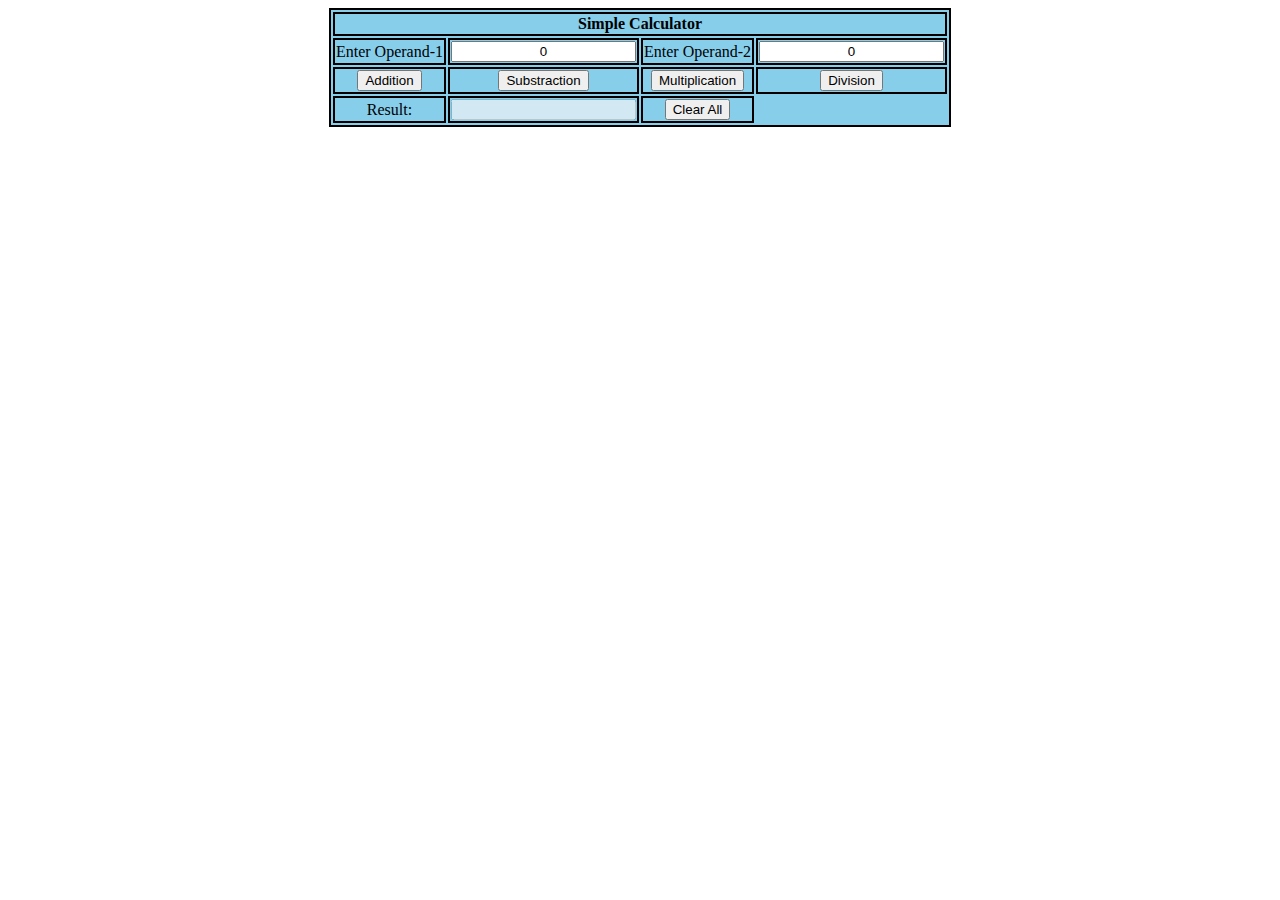
<file: Assignment 1/index.html>
<!--Program-1: Write a JavaScript to design a simple calculator to perform the following operations: sum, product, difference and quotient.-->
<!DOCTYPE html>
<html>
<head>
	<title>Experiment-1</title>
	<style type="text/css">
		table, td, th{
			border: 2px solid;
			text-align: center;
			background-color: skyblue;
			margin: auto; 
		}
		input{
			text-align: center;
		}

	</style>
	<script type="text/javascript">
		function calc(clicked_id)
			{
			var v1=parseFloat(document.getElementById("value1").value);
			var v2=parseFloat(document.getElementById("value2").value);
			if(isNaN(v1) || isNaN(v2))
				alert("Please enter a valid number");
			else if(clicked_id=="add")
				document.getElementById("answer").value=v1+v2;
			else if(clicked_id=="sub")
				document.getElementById("answer").value=v1-v2;
			else if(clicked_id=="mul")
				document.getElementById("answer").value=v1*v2;
			else if(clicked_id=="div")
			{
				if(v2==0)
				{
					alert("Please Enter a Non Zero Denominator");
					location.reload();
				}
				else
					document.getElementById("answer").value=v1/v2;
			}
			}

		function cls()
		{
			value1.value="0";
			value2.value="0";
			answer.value="";
		}


	</script>
</head>
<body>
	<table> 
		<tr>
			<th colspan="4"> Simple Calculator </th>
		</tr>
		<tr>
			<td>Enter Operand-1</td>
			<td> <input type="text" id="value1" value="0"/></td>
			<td>Enter Operand-2</td>
			<td><input type="text"  id="value2" value="0"/></td>
		</tr>
		<tr> 
			<td><input type="button" value="Addition" id="add" onclick="calc(this.id)"/> </td>
			<td><input type="button" value="Substraction" id="sub" onclick="calc(this.id)"/> </td>
			<td><input type="button" value="Multiplication" id="mul" onclick="calc(this.id)"/> </td>
			<td colspan="2"><input type="button" value="Division" id="div" onclick="calc(this.id)"/> </td>
		</tr>
		<tr>
			<td> Result: </td>
			<td> <input type="text" id="answer" value="" disabled/></td>
			<td><input type="button" value="Clear All" id="cls" onclick="cls(this.id)"/> </td>
		</tr>
	</table>
</body>
</html>
</file>
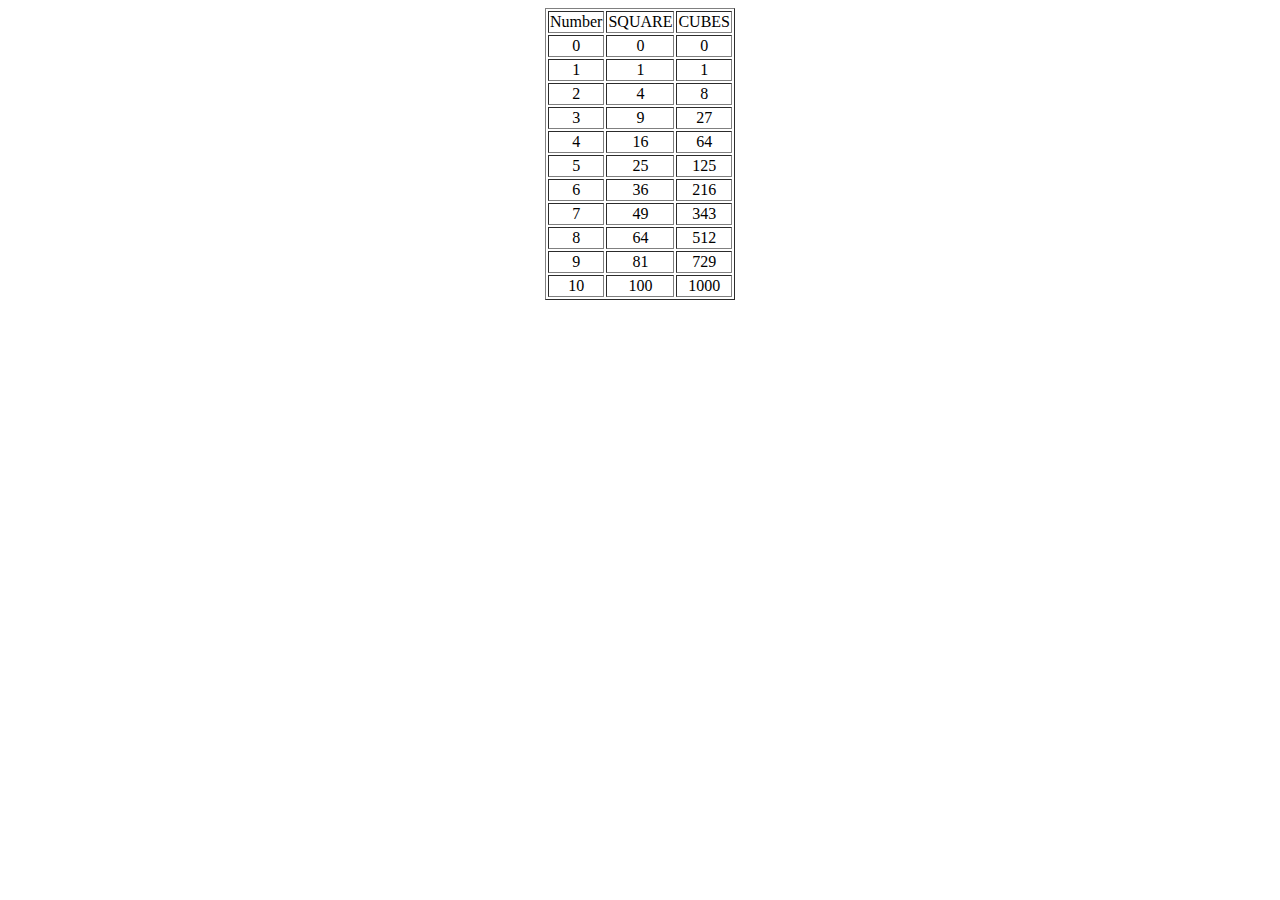
<file: Assignment 2/index.html>
<!--Write a JavaScript that calculates the squares and cubes of the numbers from 0 to 10 and outputs HTML text that displays the resulting values in an HTML table format. -->
<!DOCTYPE html>
<html>
<head>
	<title>Squares and Cubes</title>
</head>
<body>
	<table border="1" align="center">
		<tr>
			<td>Number</td>
			<td>SQUARE</td>
			<td>CUBES</td>
		</tr>
		<script type="text/javascript">
			for(var i=0;i<=10;i++)
			{
		document.write("<tr align='center'><td>" + i + "</td><td>" + i*i +"</td><td>" + i*i*i + "</td></tr>")
			}

		</script>
	</table>
</body>
</html>
</file>
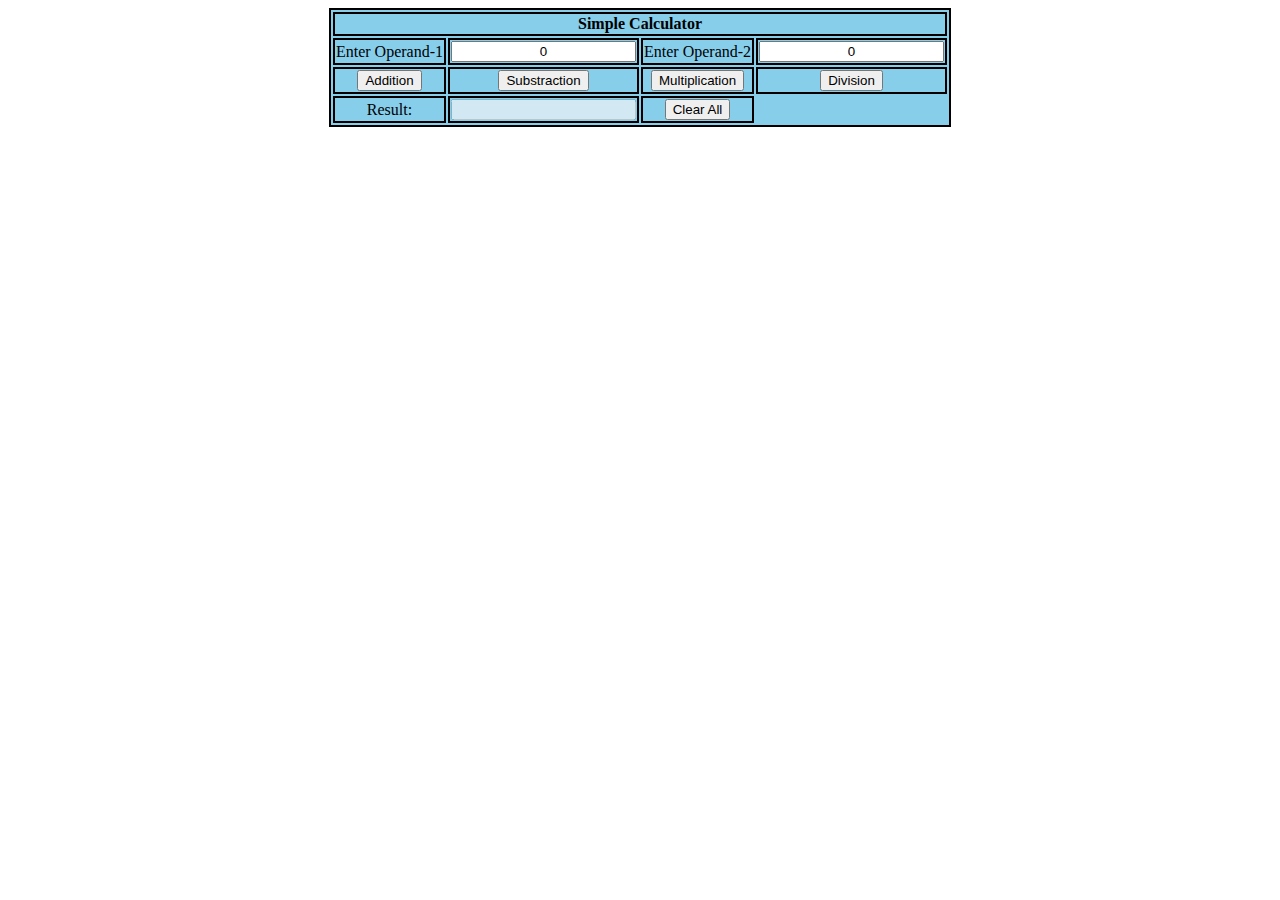
<file: G Pavan Kumar_program1/index.html>
<!--Program-1: Write a JavaScript to design a simple calculator to perform the following operations: sum, product, difference and quotient.-->
<!DOCTYPE html>
<html>
<head>
	<title>Experiment-1</title>
	<style type="text/css">
		table, td, th{
			border: 2px solid;
			text-align: center;
			background-color: skyblue;
			margin: auto; 
		}
		input{
			text-align: center;
		}

	</style>
	<script type="text/javascript">
		function calc(clicked_id)
			{
			var v1=parseFloat(document.getElementById("value1").value);
			var v2=parseFloat(document.getElementById("value2").value);
			if(isNaN(v1) || isNaN(v2))
				alert("Please enter a valid number");
			else if(clicked_id=="add")
				document.getElementById("answer").value=v1+v2;
			else if(clicked_id=="sub")
				document.getElementById("answer").value=v1-v2;
			else if(clicked_id=="mul")
				document.getElementById("answer").value=v1*v2;
			else if(clicked_id=="div")
			{
				if(v2==0)
				{
					alert("Please Enter a Non Zero Denominator");
					location.reload();
				}
				else
					document.getElementById("answer").value=v1/v2;
			}
			}

		function cls()
		{
			value1.value="0";
			value2.value="0";
			answer.value="";
		}


	</script>
</head>
<body>
	<table> 
		<tr>
			<th colspan="4"> Simple Calculator </th>
		</tr>
		<tr>
			<td>Enter Operand-1</td>
			<td> <input type="text" id="value1" value="0"/></td>
			<td>Enter Operand-2</td>
			<td><input type="text"  id="value2" value="0"/></td>
		</tr>
		<tr> 
			<td><input type="button" value="Addition" id="add" onclick="calc(this.id)"/> </td>
			<td><input type="button" value="Substraction" id="Sub" onclick="calc(this.id)"/> </td>
			<td><input type="button" value="Multiplication" id="mul" onclick="calc(this.id)"/> </td>
			<td colspan="2"><input type="button" value="Division" id="div" onclick="calc(this.id)"/> </td>
		</tr>
		<tr>
			<td> Result: </td>
			<td> <input type="text" id="answer" value="" disabled/></td>
			<td><input type="button" value="Clear All" id="cls" onclick="cls(this.id)"/> </td>
		</tr>
	</table>
</body>
</html>
</file>
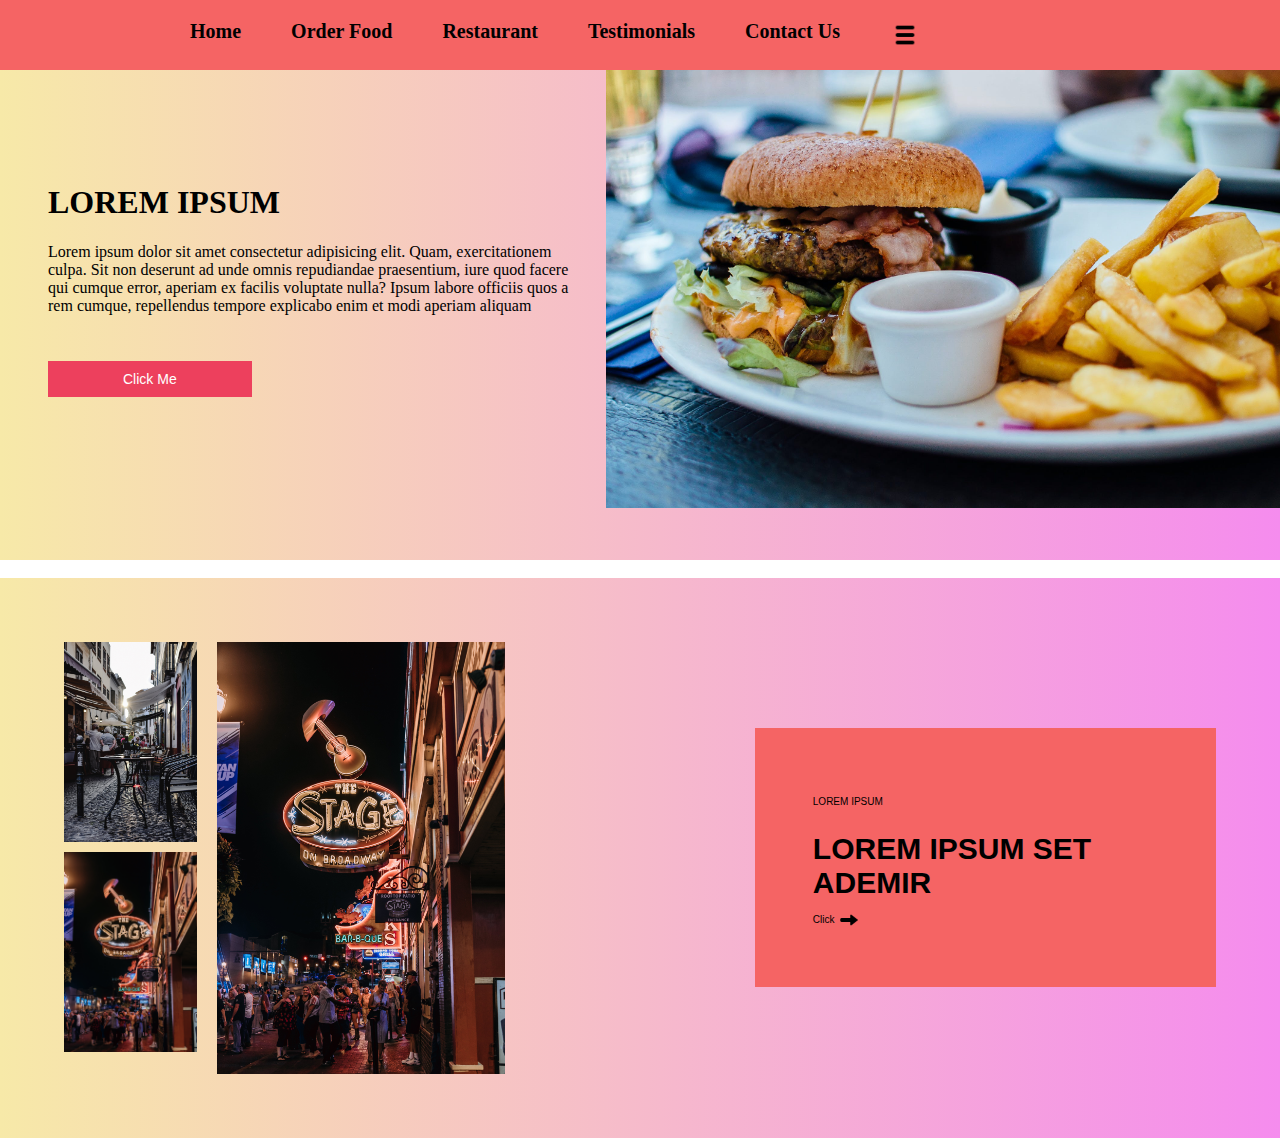
<file: G_Pavan_Kumar_Assignment/index.html>
<!DOCTYPE html>
<html lang="en">

<head>
    <meta charset="UTF-8">
    <meta name="viewport" content="width=device-width, initial-scale=1.0">
    <title>Frontend assignment</title>
    <link rel="stylesheet" href="css/styles.css">
</head>

<body>
    <nav>
        <div class="container">
          <ul class="nav-list">
            <li><a href="#">Home</a></li>
            <li><a href="#">Order Food</a></li>
            <li><a href="#">Restaurant</a></li>
            <li><a href="#">Testimonials</a></li>
            <li><a href="#">Contact Us</a></li>
            <li><img src="images/menu-bar.png" alt="" id="nav-img"></li>
          </ul>
          
          <div class="hamburger">
            <span></span>
            <span></span>
            <span></span>
          </div>
        </div>
      </nav>
      <div class="main-content">
        <div class="text-content">
          <h1>LOREM IPSUM</h1>
          <p>Lorem ipsum dolor sit amet consectetur adipisicing elit. Quam, exercitationem culpa. Sit non deserunt ad unde omnis repudiandae praesentium, iure quod facere qui cumque error, aperiam ex facilis voluptate nulla?
            Ipsum labore officiis quos a rem cumque, repellendus tempore explicabo enim et modi aperiam aliquam</p>
          <button class="pink-button">Click Me</button>
      
        </div>
        <div class="top-image-container">
          <div class="image-content">
            <!-- Replace 'image.jpg' with your image file -->
            <img src="images/pexels-robin-stickel-70497.jpg" alt="Delicious Burger" class="responsive-image">
          </div>
        </div>
      </div>
  
    <br />
    <div class="bottom-section-container">
        <div class="bottom-section-image-container">
            <div class="bottom-section-two-images">
                <img class="image-1" src="images/pexels-eva-bronzini-6141651.jpg" alt="">
                <img class="image-1" src="images/pexels-rachel-claire-6752433.jpg" alt="">
            </div>
            <img class="bottom-section-height-image" src="images/pexels-rachel-claire-6752433.jpg" alt="">
        </div>
        <div class="bottom-section-text-container">
            <div>
                <p class="bottom-section-small-heading">LOREM IPSUM</p>
                <h2 class="bottom-section-heading">LOREM IPSUM SET ADEMIR</h2>
            </div>
            <div class="arrow-click-container">
                <a href="" class="click-heading">Click</a>
                <img src="images/icons8-arrow-30.png" alt="" class="right-arrow-image">
            </div>
        </div>
    </div>

</body>

</html>
</file>
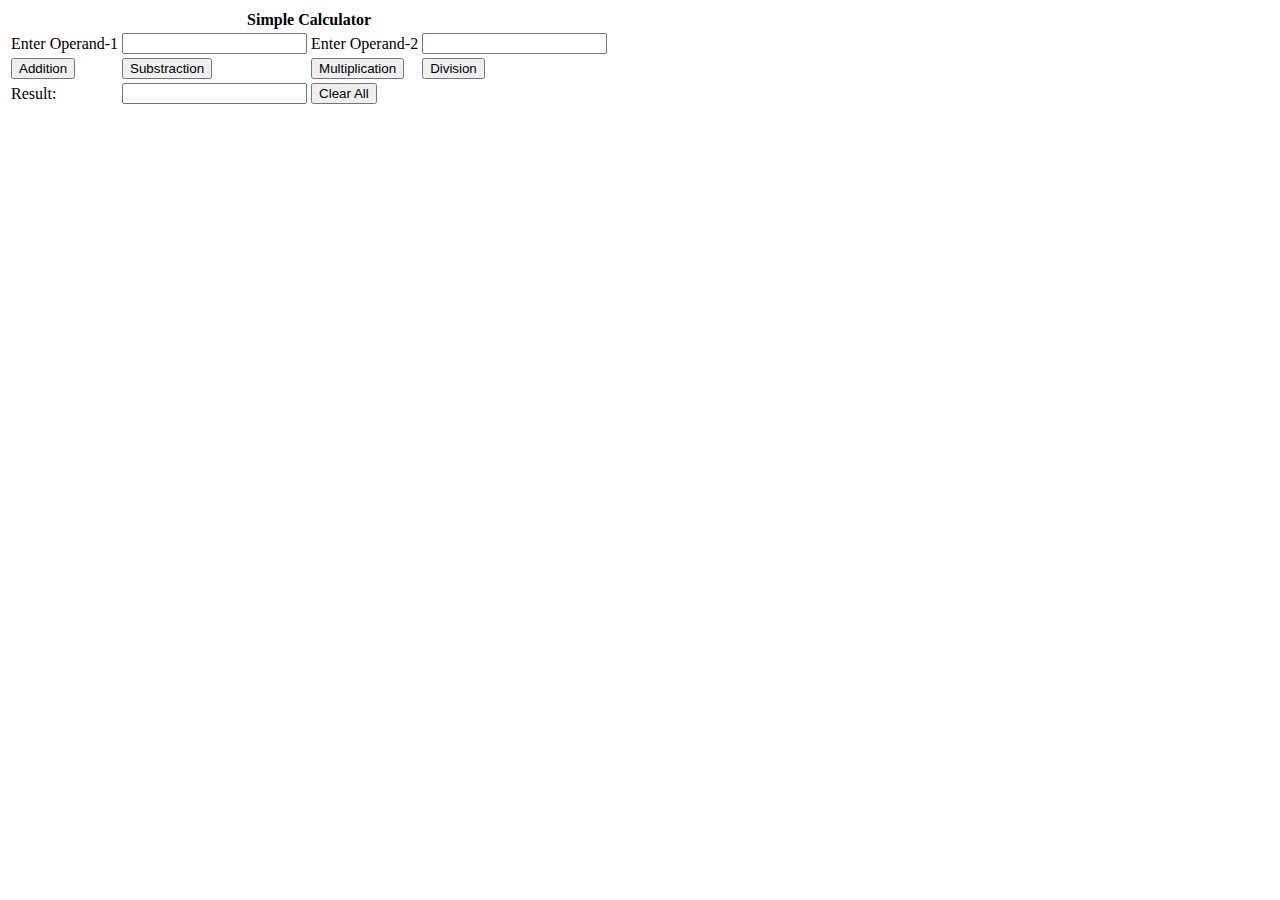
<file: Assignment 1/part1.html>
<!DOCTYPE html>
<html>
<head>
	<title>Experiment-1</title>
</head>
<body>
	<table> 
		<tr>
			<th colspan="4"> Simple Calculator </th>
		</tr>
		<tr>
			<td>Enter Operand-1</td>
			<td> <input type="text"></td>
			<td>Enter Operand-2</td>
			<td><input type="text"></td>
		</tr>
		<tr> 
			<td><input type="button" value="Addition" id="add" onclick=""> </td>
			<td><input type="button" value="Substraction" id="Sub" onclick=""> </td>
			<td><input type="button" value="Multiplication" id="mul" onclick=""> </td>
			<td colspan="2"><input type="button" value="Division" id="div" onclick=""> </td>
		</tr>
		<tr>
			<td> Result: </td>
			<td> <input type="text" id="answer" value=""/></td>
			<td><input type="button" value="Clear All" id="cls" onclick=""> </td>
		</tr>
	</table>
</body>
</html>
</file>
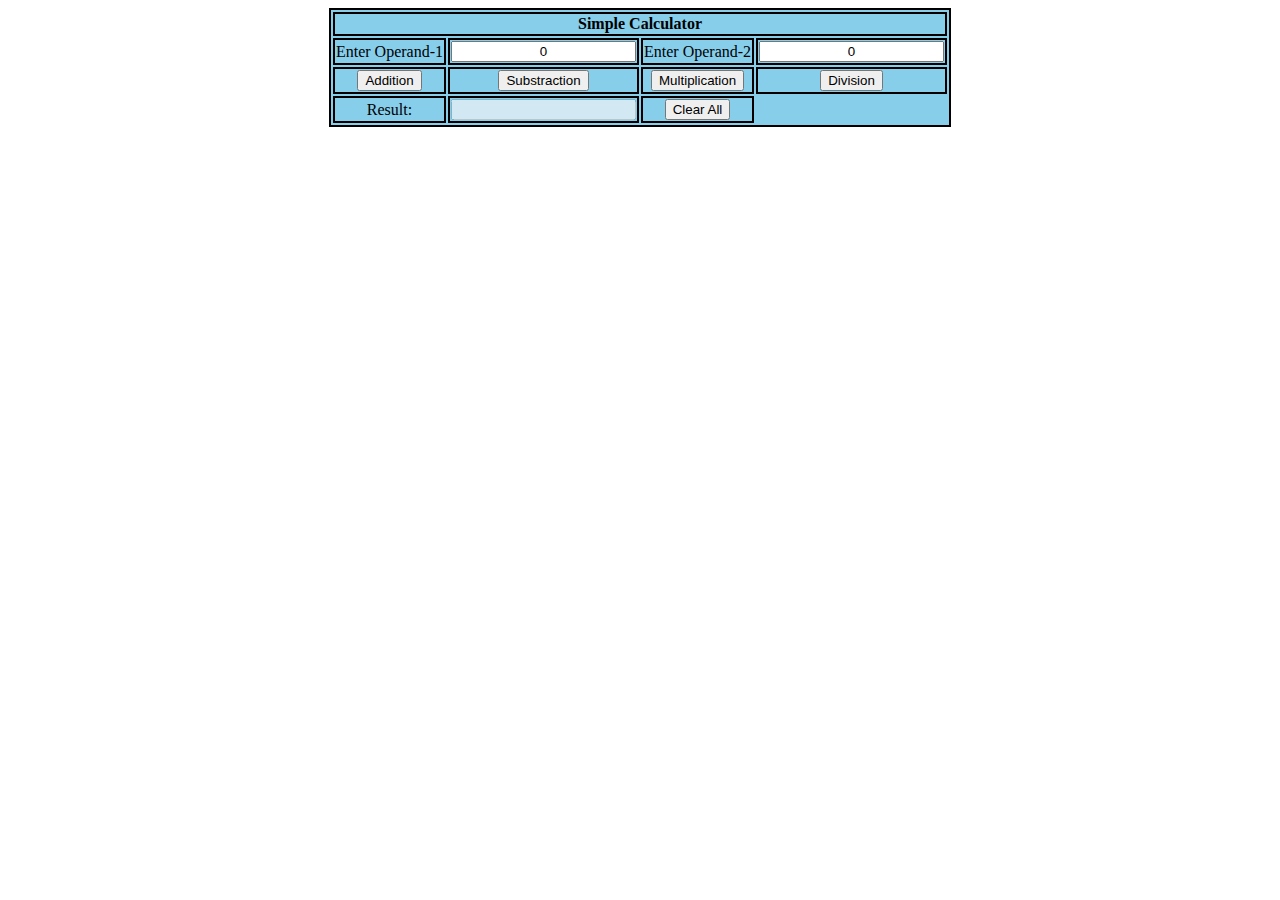
<file: Assignment 1/part2.html>
<!DOCTYPE html>
<html>
<head>
	<title>Experiment-1</title>
	<style type="text/css">
		table, td, th{
			border: 2px solid;
			text-align: center;
			background-color: skyblue;
			margin: auto; 
		}
		input{
			text-align: center;
		}

	</style>
</head>
<body>
	<table> 
		<tr>
			<th colspan="4"> Simple Calculator </th>
		</tr>
		<tr>
			<td>Enter Operand-1</td>
			<td> <input type="text" id="value1" value="0"/></td>
			<td>Enter Operand-2</td>
			<td><input type="text"  id="value2" value="0"/></td>
		</tr>
		<tr> 
			<td><input type="button" value="Addition" id="add" onclick=""/> </td>
			<td><input type="button" value="Substraction" id="Sub" onclick=""/> </td>
			<td><input type="button" value="Multiplication" id="mul" onclick=""/> </td>
			<td colspan="2"><input type="button" value="Division" id="div" onclick=""/> </td>
		</tr>
		<tr>
			<td> Result: </td>
			<td> <input type="text" id="answer" value="" disabled/></td>
			<td><input type="button" value="Clear All" id="cls" onclick=""/> </td>
		</tr>
	</table>
</body>
</html>
</file>
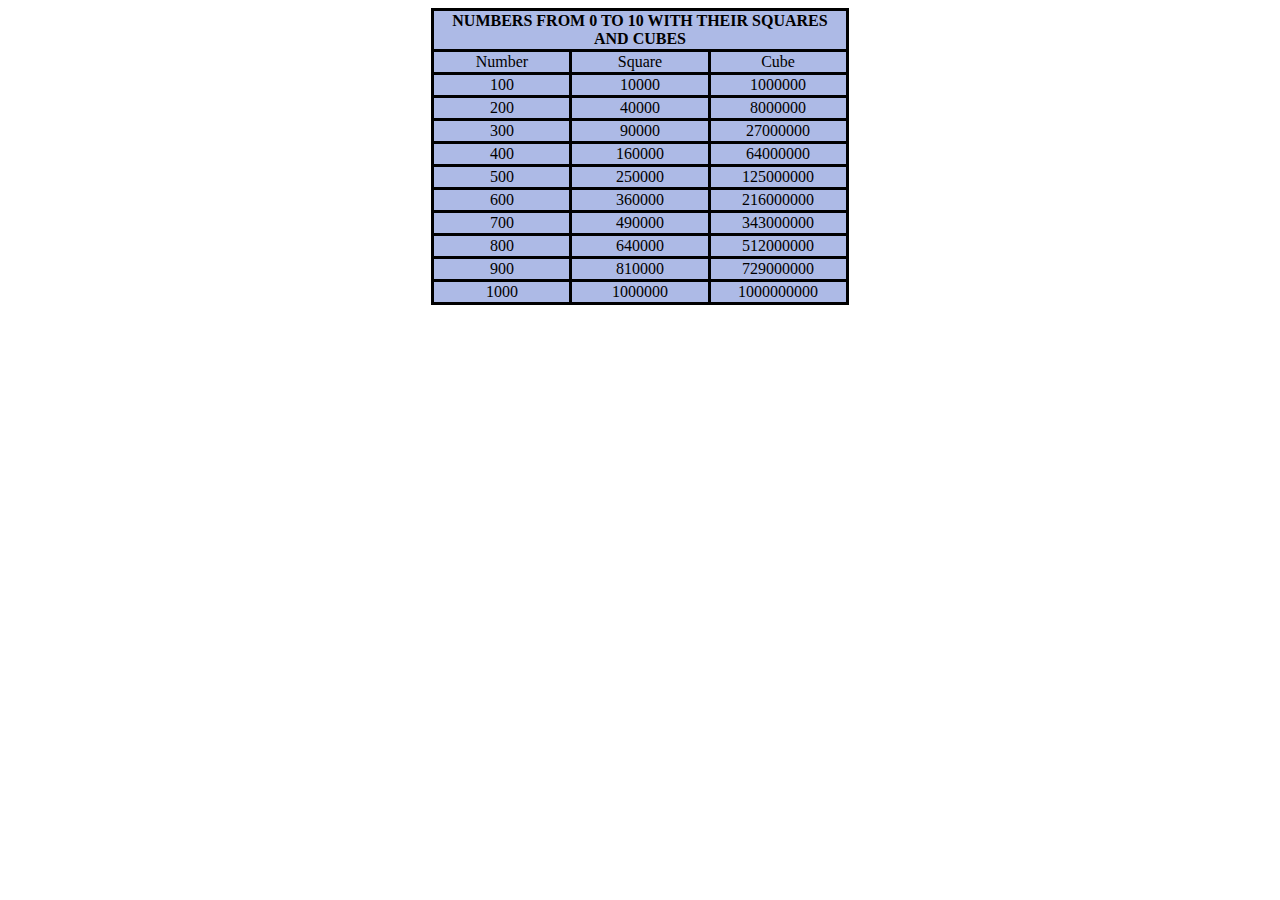
<file: Assignment 2/Program2.html>
<!DOCTYPE HTML> 
<html> 
<head> <style> 
table,tr, td { 
border: solid black; 
width: 33%; 
text-align: center; 
border-collapse: collapse;
 background-color:rgb(173, 186, 230); 
} 
table { margin: auto; } 
</style> 
<script> 
document.write("<table><tr><th colspan='3'>NUMBERS FROM 0 TO 10 WITH THEIR SQUARES AND CUBES </th></tr>"); document.write("<tr><td>Number</td><td>Square</td><td>Cube</td></tr>"); 
for(var n=100; n<=1000; n+=100) 
{ 
document.write( "<tr><td>" + n + "</td><td>" + n*n + "</td><td>" + n*n*n + "</td></tr>" ) ; 
} 
document.write( "</table>" ) ; 
</script> 
</head> 
</html>
</file>
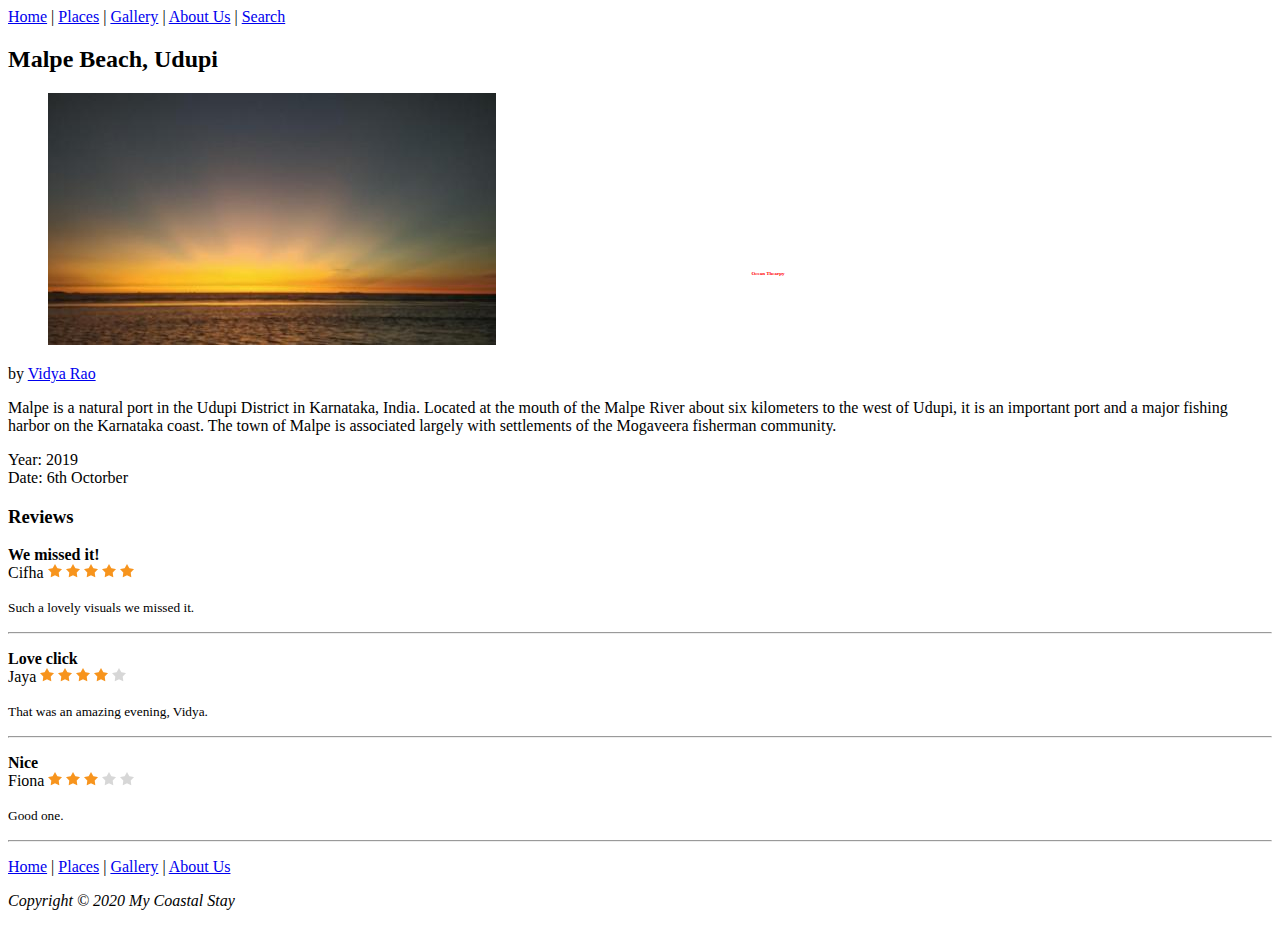
<file: Assignment 3/challenge3.html>
<!DOCTYPE HTML>
<html>

<head>
    <title>Photo Rating</title>
</head>
   <style>
        h1 
        {
            position: absolute;
            top: 30%;
            left: 60%;
            transform: translate(-50%, -50%);}
    </style>
<body>

    <header>
        <a href="#home">Home</a> | <a href="#">Places</a> | <a href="#last">Gallery</a> | <a href="#">About Us</a> | <a href="#">Search</a>
    </header>

    <h2>Malpe Beach, Udupi</h2>
        <figure>
            <a href="images/or3.jpg"><img src="images/or3.jpg" alt="Sunset at Maple Beach, Udupi" title="Sunset at Maple Beach, Udupi."></a>
        </figure>
        <p>by <a href="#">Vidya Rao</a></p>
	<article>
            <p>Malpe is a natural port in the Udupi District in Karnataka, India. Located at the mouth of the Malpe River about six kilometers to the west of Udupi, it is an important port and a major fishing harbor on the Karnataka coast. The town of Malpe is associated largely with settlements of the Mogaveera fisherman community.</p>
            
      </article>
        
        <section>
            Year: 2019 <br>
            Date: 6th Octorber <br>      
        </section>

<div>
                            <h3>Reviews</h3>
                            <p><strong>We missed it!</strong> <br> Cifha
                            <img src="images/star-orange.png">
                                <img src="images/star-orange.png">
                                    <img src="images/star-orange.png">
                                        <img src="images/star-orange.png">
                                            <img src="images/star-orange.png"></p>
                                                
                                                <p><small>Such a lovely visuals we missed it. </small></p>
                                                </div>
                        <hr>
                        
                        <p><strong>Love click</strong> <br> Jaya
                            <img src="images/star-orange.png">
                                <img src="images/star-orange.png">
                                    <img src="images/star-orange.png">
                                        <img src="images/star-orange.png">
                                            <img src="images/star-white.png"></p>
                                                
                                                <p><small>That was an amazing evening, Vidya.</small></p>
                                                </div>
                        <hr>

                        <div>
                            <p><strong>Nice </strong> <br> Fiona
                            <img src="images/star-orange.png">
                                <img src="images/star-orange.png">
                                    <img src="images/star-orange.png">
                                        <img src="images/star-white.png">
                                            <img src="images/star-white.png">
                                                </p>
                                                
                                                <p><small>Good one.</small></p>
                                                </div>
                        <hr>
                        
                        <div>
                            <p id = "last"><a href="#">Home</a> |
                            <a href="#">Places</a> |
                            <a href="#">Gallery</a> | 
                            <a href="#">About Us</a>
                            </p>
                        </div>
                        
                        <p><em>Copyright &copy; <time>2020</time> My Coastal Stay</em></p> 
        <h1 id="demo"></h1>
        <script>
        var var1 = setInterval(inTimer, 500);
        var fs = 5;
        var ids = document.getElementById("demo");

        function inTimer() 
        {
            ids.innerHTML = 'Ocean Thearpy';
            ids.setAttribute('style', "font-size: " + fs + "px; color: red");
            fs += 5;
            if (fs >= 50) 
            {
                clearInterval(var1);
                var2 = setInterval(deTimer, 500);
            }
        }

        function deTimer() 
        {
            fs -= 5;
            ids.innerHTML = 'Ocean Thearpy';
            ids.setAttribute('style', "font-size: " + fs + "px; color: blue");
            if (fs === 5) 
            {
                clearInterval(var2);
                var1 = setInterval(inTimer, 500);
            }
        }

    </script>

</body>

</html>
</file>
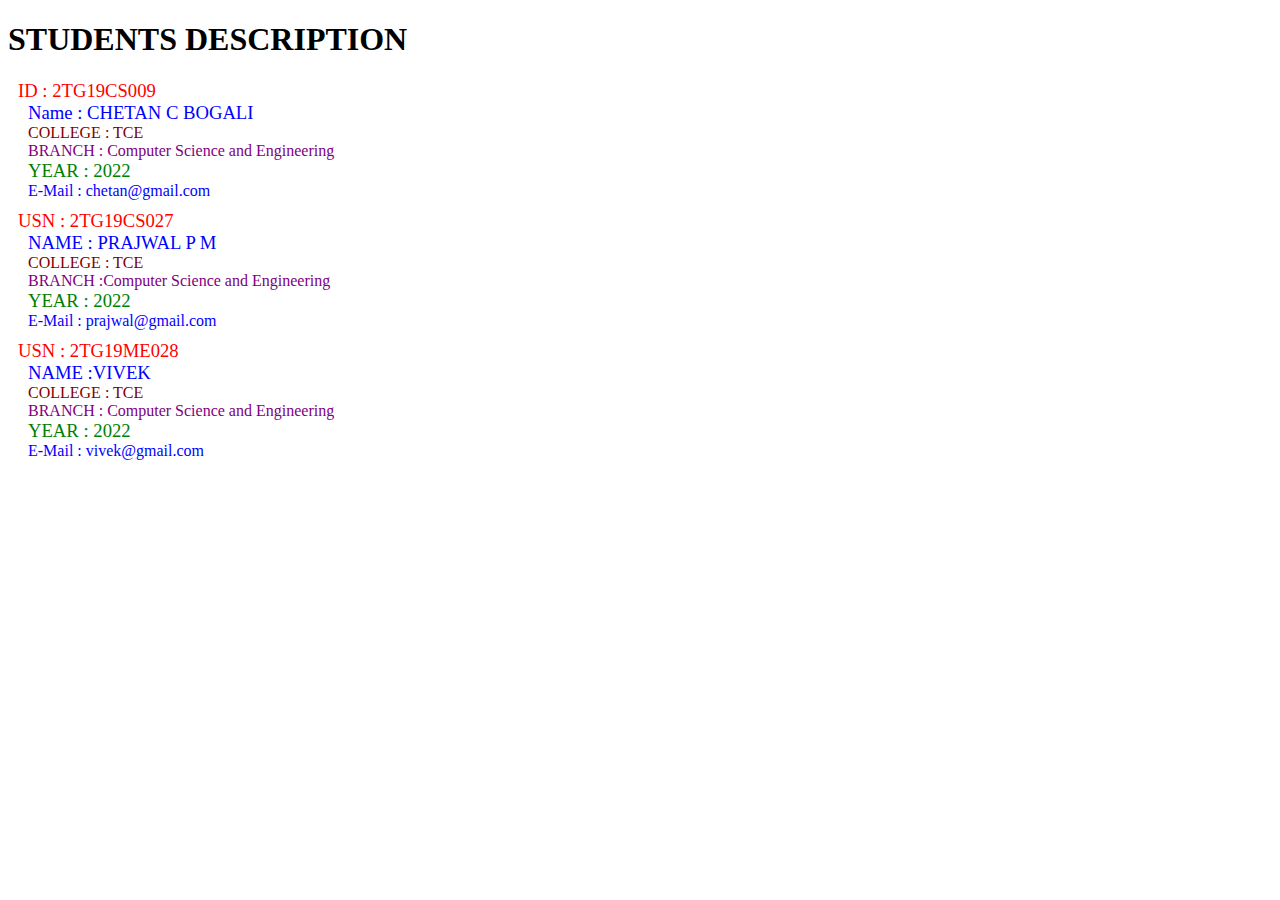
<file: Assignment 5/Program 1.html>
<?xml-stylesheet type="text/css" href="prog5.css"?>

<!DOCTYPE HTML>

<html>

    <head>
        <style>
            student {
        display: block;
        margin-top: 10px;
        color: Navy;
    }

USN {
        display: block;
        margin-left: 10px;
        font-size: 14pt;
        color: Red;
    }

name {
        display: block;
        margin-left: 20px;
        font-size: 14pt;
        color: Blue;
    }

college {
        display: block;
        margin-left: 20px;
        font-size: 12pt;
        color: Maroon;
    }

branch {
        display: block;
        margin-left: 20px;
        font-size: 12pt;
        color: Purple;
    }

year {
        display: block;
        margin-left: 20px;
        font-size: 14pt;
        color: Green;
    }

e-mail {
        display: block;
        margin-left: 20px;
        font-size: 12pt;
        color: Blue;
    }

        </style>
        <h1> STUDENTS DESCRIPTION </h1>
    </head>

    <students>
        <student>
            <USN>ID : 2TG19CS009</USN>
            <name>Name : CHETAN C BOGALI</name>
            <college>COLLEGE : TCE</college>
            <branch>BRANCH : Computer Science and Engineering</branch>
            <year>YEAR : 2022</year>
            <e-mail>E-Mail : chetan@gmail.com</e-mail>
        </student>
        <student>
            <USN>USN : 2TG19CS027 </USN>
            <name>NAME : PRAJWAL P M </name>
            <college>COLLEGE : TCE</college>
            <branch>BRANCH :Computer Science and Engineering</branch>
            <year>YEAR : 2022</year>
            <e-mail>E-Mail : prajwal@gmail.com</e-mail>
        </student>
        <student>
            <USN>USN : 2TG19ME028</USN>
            <name>NAME :VIVEK</name>
            <college>COLLEGE : TCE</college>
            <branch>BRANCH : Computer Science and Engineering</branch>
            <year>YEAR : 2022</year>
            <e-mail>E-Mail : vivek@gmail.com</e-mail>
        </student>
    </students>
    
</html>
</file>
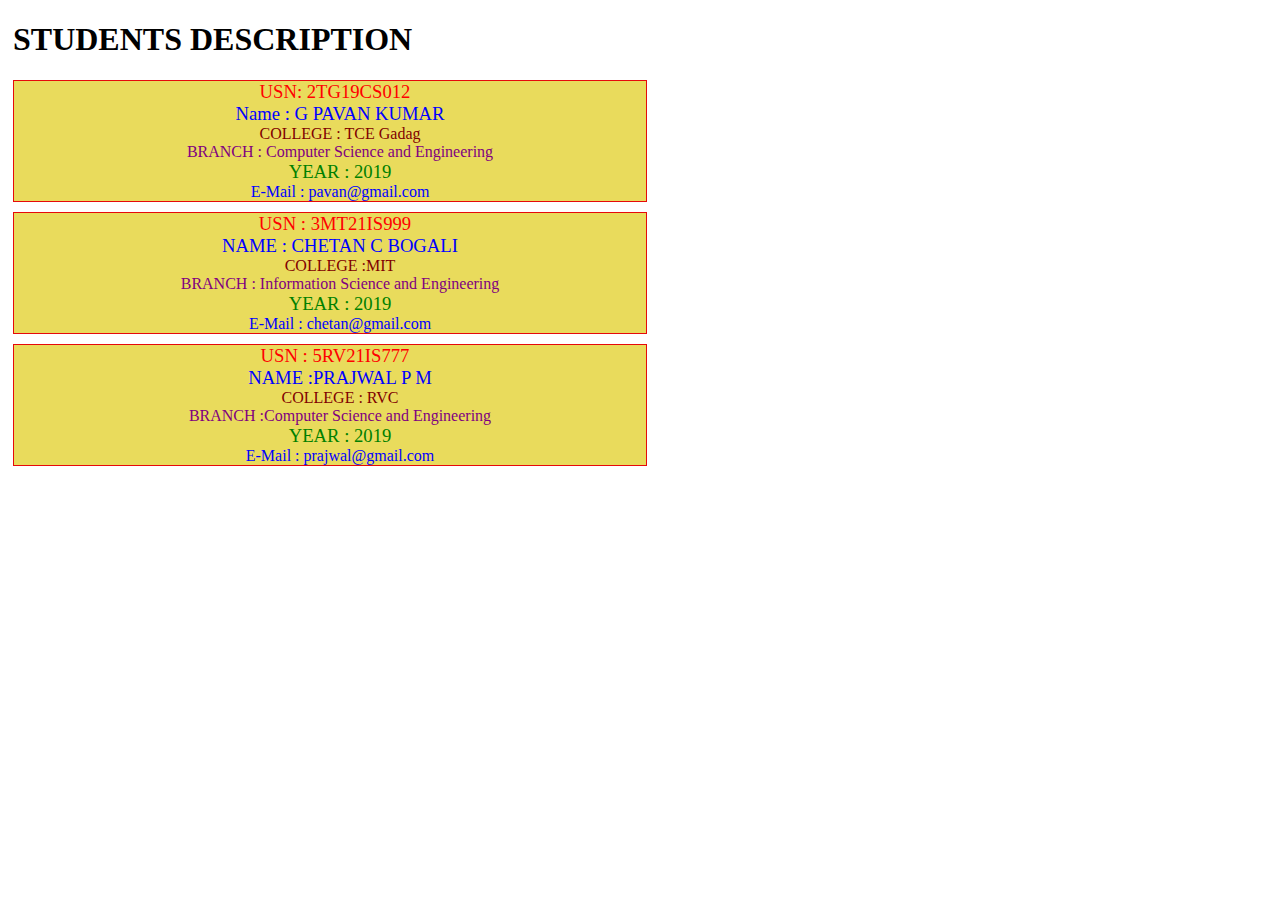
<file: Assignment 5/Program_2.html>
<?xml-stylesheet type="text/css" href="prog5_a.css"?>

<!DOCTYPE HTML>
 
<html>

    <head>
        <style>
            student {
        background-color: rgb(233, 219, 92);
        margin-left: 5px;
        text-align: center;
        border: 1.5px solid rgb(230, 10, 10);
        height: 100%;
        width: 50%;
        display: block;
        margin-top: 10px;
        color: Navy;
    }
USN {
        display: block;
        margin-left: 10px;
        font-size: 14pt;
        color: Red;
    }

name {
        display: block;
        margin-left: 20px;
        font-size: 14pt;
        color: Blue;
    }

college {
        display: block;
        margin-left: 20px;
        font-size: 12pt;
        color: Maroon;
    }

branch {
        display: block;
        margin-left: 20px;
        font-size: 12pt;
        color: Purple;
    }

year {
        display: block;
        margin-left: 20px;
        font-size: 14pt;
        color: Green;
    }

e-mail {
        display: block;
        margin-left: 20px;
        font-size: 12pt;
        color: Blue;
    }
    h1{
        margin-left: 5px;
    }

        </style>
        <h1> STUDENTS DESCRIPTION </h1>
    </head>

    <students>
        <student>
            <USN>USN: 2TG19CS012</USN>
            <name>Name : G PAVAN KUMAR</name>
            <college>COLLEGE : TCE Gadag</college>
            <branch>BRANCH : Computer Science and Engineering</branch>
            <year>YEAR : 2019</year>
            <e-mail>E-Mail : pavan@gmail.com</e-mail>
        </student>
        <student>
            <USN>USN : 3MT21IS999 </USN>
            <name>NAME : CHETAN C BOGALI </name>
            <college>COLLEGE :MIT</college>
            <branch>BRANCH : Information Science and Engineering</branch>
            <year>YEAR : 2019</year>
            <e-mail>E-Mail : chetan@gmail.com</e-mail>
        </student>
        <student>
            <USN>USN : 5RV21IS777</USN>
            <name>NAME :PRAJWAL P M</name>
            <college>COLLEGE : RVC</college>
            <branch>BRANCH :Computer Science and Engineering</branch>
            <year>YEAR : 2019</year>
            <e-mail>E-Mail : prajwal@gmail.com</e-mail>
        </student>
    </students>
</html>
</file>
<file: G_Pavan_Kumar_Assignment/css/styles.css>
body{
  padding: 0;
  margin: 0;
  top: 0;
}
 nav {
  background-color: #f56464;
  padding: 20px 0;
  position: fixed;
  top: 0;
  left: 0;
  width: 100%;
  z-index: 10;
  overflow: auto;
}

.container {
  display: flex;
  justify-content: space-between;
  align-items: center;
  max-width: 1000px;
  margin: 0 auto;
}

.nav-list {
  list-style: none;
  margin: 0px 0px;
  padding: 0px 30px;
  display: flex;
}
#nav-img {
  width: 30px;
  height: auto; 
  display: block;
  margin-left: 20px;  
}

.nav-list li {
  margin-right: 10px;
}

.nav-list a {
  text-decoration: none;
  font-size: 20px;
  color: #010101;
  font-weight: bold;
  padding: 5px 20px;
  border-radius: 5px;
  transition: background-color 0.3s ease;
}

.nav-list a:hover {
  background-color: white
}

.call-to-action {
  display: flex;
  align-items: center;
}

.call-to-action a {
  background-color: #FDBE10;
  color: #333;
  padding: 10px 15px;
  border-radius: 5px;
  font-weight: bold;
  transition: background-color 0.3s ease;
}

.call-to-action a:hover {
  background-color: #ffa000;
}

.hamburger {
  display: none;
  position: absolute;
  right: 20px;
  top: 15px;
  cursor: pointer;
  transition: all 0.3s ease;
}

.hamburger:hover {
  transform: scale(1.1);
}

.hamburger span {
  display: block;
  width: 30px;
  height: 3px;
  background-color: #333;
  margin-bottom: 5px;
} 

/* Media Queries for responsiveness */
@media (max-width: 768px) {
  .nav-list {
      flex-direction: column;
      align-items: center;
      position: absolute;
      top: 100%;
      left: 0;
      background-color: #fff;
      width: 100%;
      padding: 20px;
      box-shadow: 0px 2px 5px rgba(0, 0, 0, 0.1);
      transition: all 0.3s ease;
      opacity: 0;
      visibility: hidden;
  }

  .nav-list.active {
      opacity: 1;
      visibility: visible;
  }

  .nav-list li {
      margin-right: 0;
      margin-bottom: 15px;
  }

  .call-to-action {
      display: none;
  }

  .hamburger {
      display: block;
  }
}
.main-content{
  background-image: linear-gradient(to right, #f7e9a8, #f58cee); 
 display: flex;
 padding: 0;
 
}

.main-content {
  display: flex;
  justify-content: flex-end;
  align-items: center;
  padding: 2rem;
}

.text-content {
  flex: 1;
  padding: 1rem;
}

.image-content {
  flex: 1;
  padding-right: 20px;
  padding: 1rem;
  float: right;
  object-fit: cover;
  /* height: fit-content; */
}

/* Responsive Image */
.responsive-image {
  max-width: 120%;
  height: auto;
}

/* Order Button Styles */
.order-button {
  background-color: var(--secondary-color);
  color: white;
  padding: 0.5rem 1rem;
  border: none;
  cursor: pointer;
}

/* Responsive Design */
@media (max-width: 768px) {
  .main-content {
      flex-direction: column;
  }
}

.pink-button {
  background-color: rgb(237, 64, 93);
  color: white;
  border: none;
  margin-top: 30px;
  padding: 10px 75px;
  border-radius: 0px;
  cursor: pointer;
  font-size: 14px;   
}
 */

.top-section-container{
 background-image: linear-gradient(to right, #f7e9a8, #f58cee); 
 display: flex;
 top: 0;
 left: 25%;
}

.top-text-container{
  width: 50%;
  padding: 5%;
  display: flex;
  flex-direction: column;
  justify-content: space-around;
  font-family: "Arial";

}

.top-section-heading{
  font-size: 40px;
  width: 100%;

}

.top-section-message{
  font-size: 13px;

}

.click-me-button{
  width: 40%;
  background-color: #f56464;
  border: 0;
  outline: none;
  color: #fff;
  padding: 8px, 0px;
  font-size: 12px;
  font-family: "candara light";
}

.top-image-container{
  width: 50%;
 padding-right: 50px;

}

.top-section-iamge{
  width: 100%;
}
.bottom-section-container{
  background-image: linear-gradient(to right, #f7e9a8,#f58cee);
  padding: 5%;
  display: flex;
  align-items: center;
  width: 90%;
  justify-content: space-between;
}

.bottom-section-image-container{
  width: 50%;
  display: flex;
}

.bottom-section-two-images{
  display: flex;
  flex-direction: column;
  margin-right: 20px;
}

.image-1{
  width: 100%;
  margin-bottom: 10px;
  height: 200px;
}

.bottom-section-height-image{
  width: 50%;
  

}

.bottom-section-text-container{
  background-color: #f56464;
  padding: 5%;
  width: 30%;
  font-family: "Arial";
}
.bottom-section-small-heading{
  margin-bottom: 10px;
  font-size: 10px;

}

.bottom-section-heading{
  font-size: 30px;
  margin-bottom: 10px;
}
.arrow-click-container{
  display: flex;
  align-items: center;
}

.click-heading{
  font-size: 10px;
  text-decoration: none;
  color: black;
}

.right-arrow-image{
  width: 20px;
  margin-left: 5px;
}
@media screen and(max-width: 576px) 
{
  .unordered-list-nav{
    flex-direction: column;
  }
  .unordered-li{
    display: none;
  }
  .top-text-container{
    width: 90%;
    order: 2;
  }

  .top-section-message{
    margin-bottom: 20px;
  }

  .top-section-heading{
    margin-bottom: 10px;

  }
  .top-image-container{
    width: 100%;
    order: 1;
  }
  .list-image{
    align-content: flex-end;
  }

  .bottom-section-container{
    flex-direction: column;
  }
  .bottom-section-image-container{
    width: 100%;
    justify-content: center;
  }
  .image-1{
    width: 100%;
  }
  .bottom-section-text-container{
    width: 90%;
    margin-top: 20px;
  }
}
</file>
